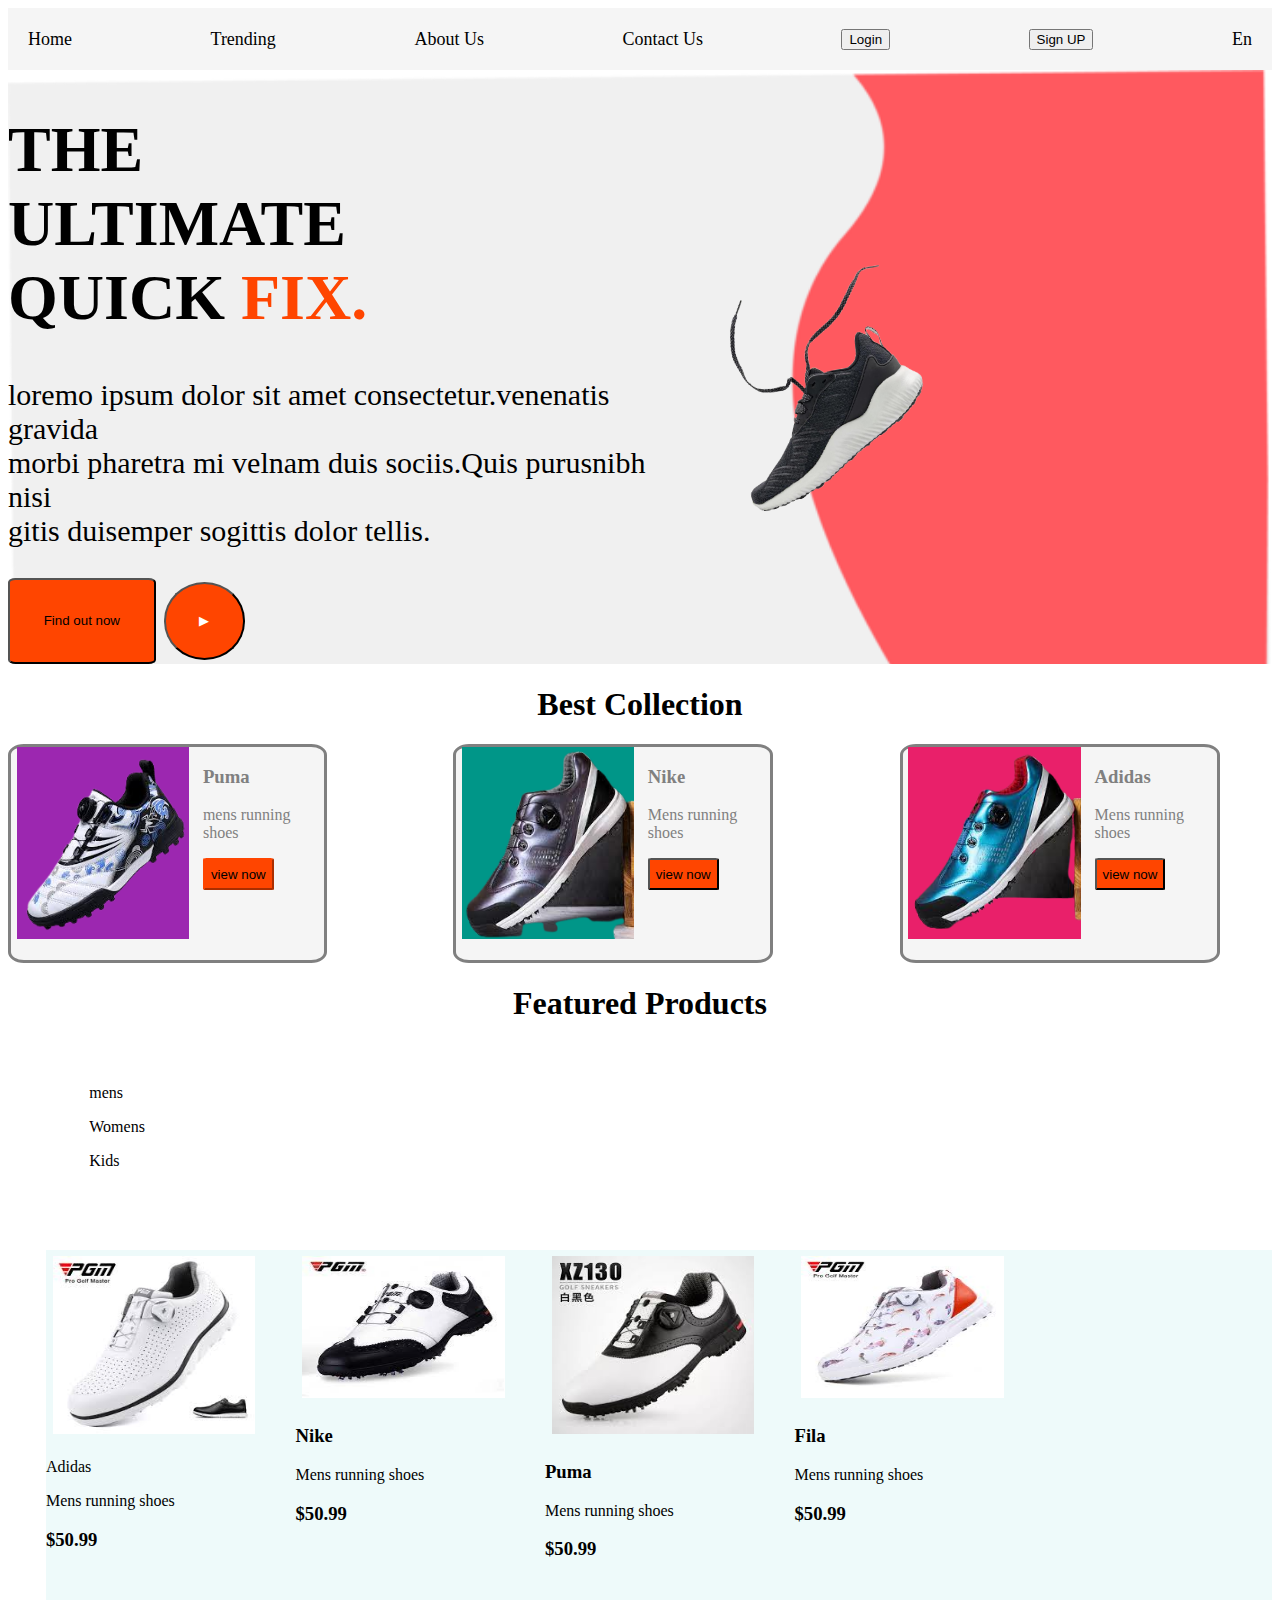
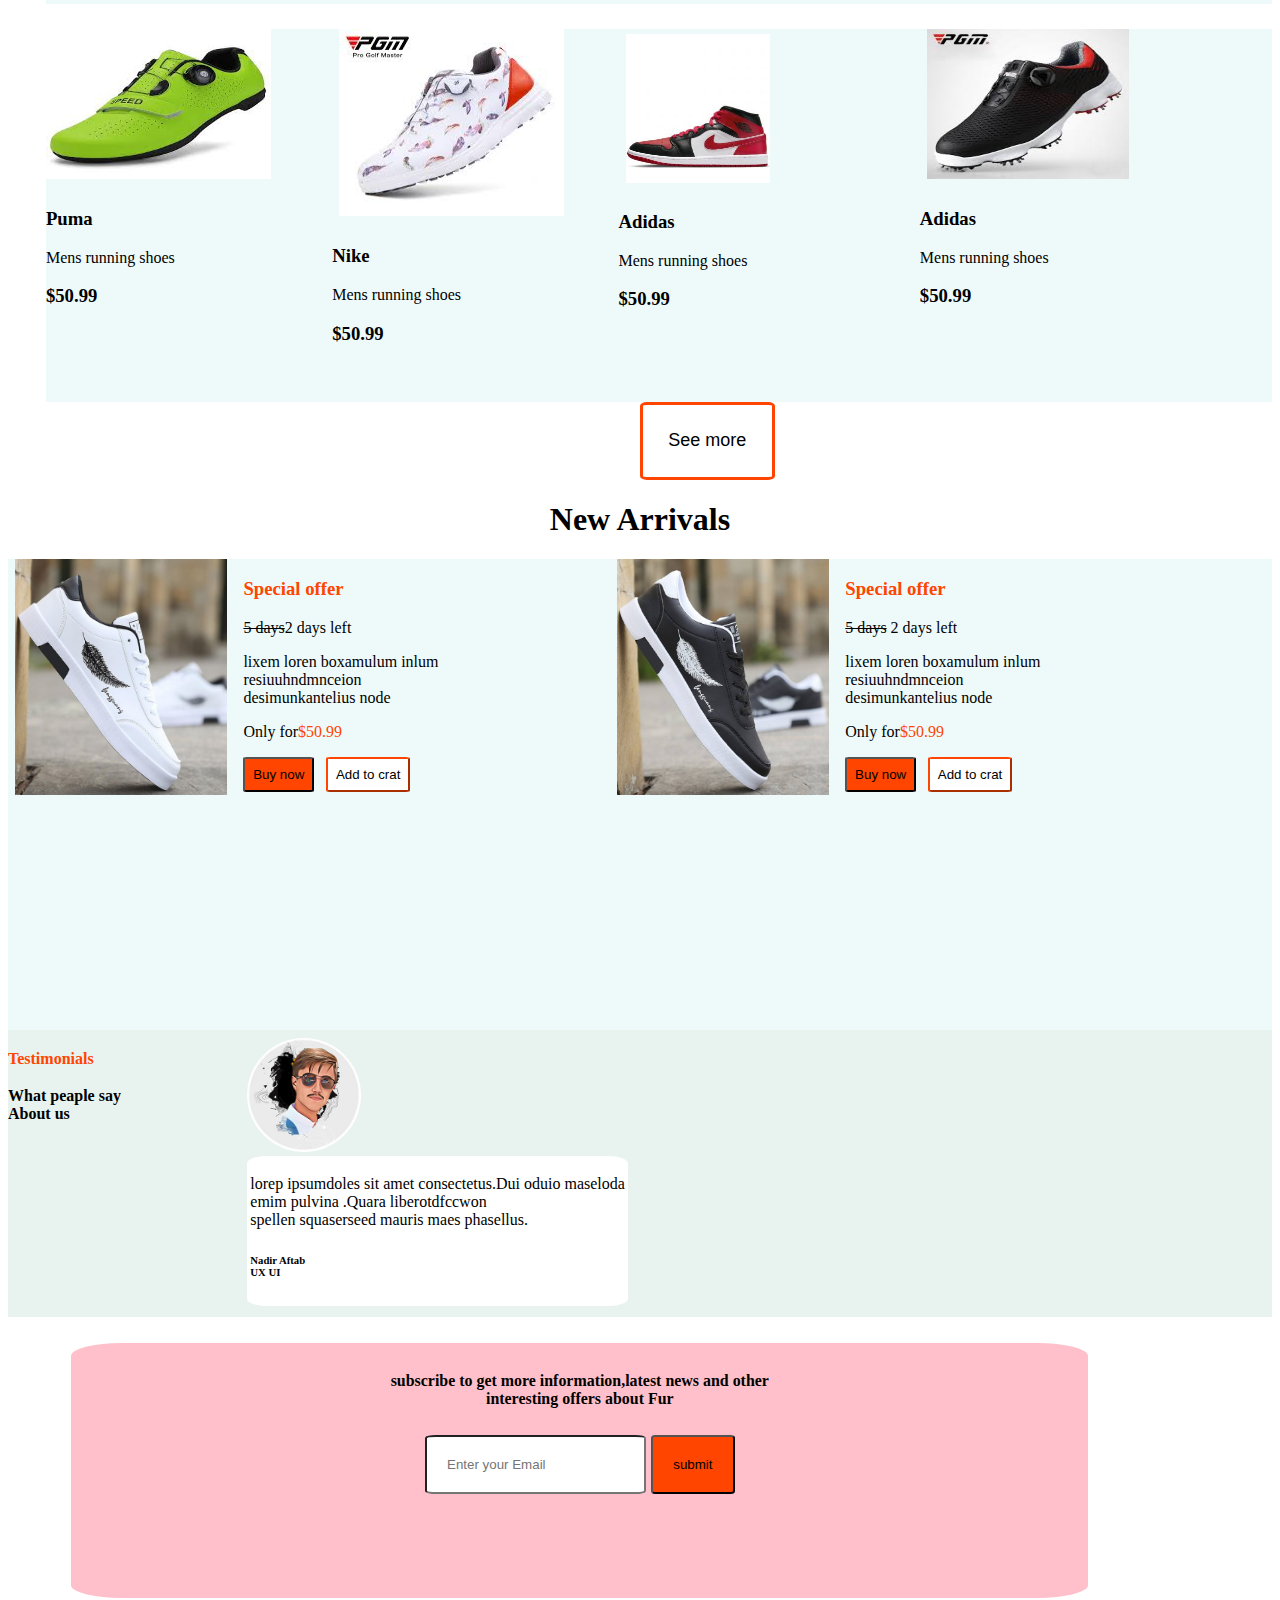
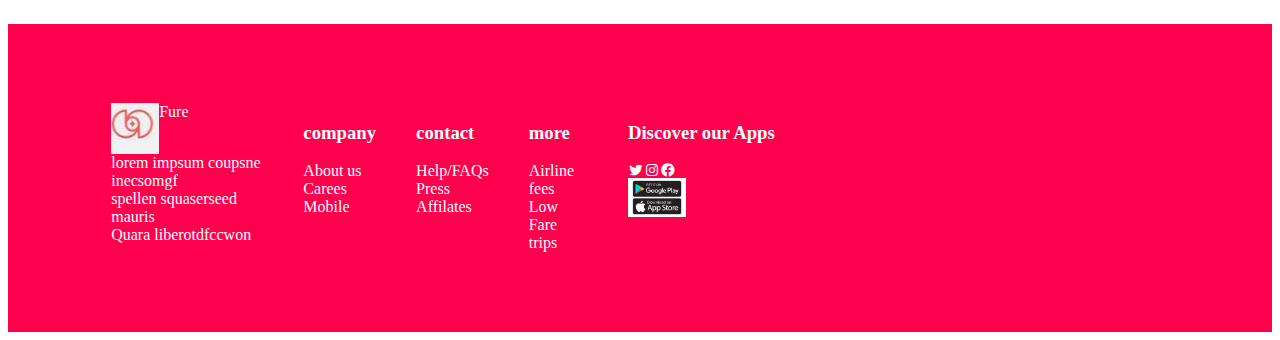
<file: index.html>
<!DOCTYPE html>
<html lang="en">
<head>
    <meta charset="UTF-8">
    <meta http-equiv="X-UA-Compatible" content="IE=edge">
    <meta name="viewport" content="width=, initial-scale=1.0">
    <title>shoe Website</title> 
    <link rel="stylesheet" href="/styles.css">
    <link rel="stylesheet" href="/media.css">
    <link href='https://unpkg.com/boxicons@2.1.4/css/boxicons.min.css' rel='stylesheet'>

</head>
<div class="body">
   <body>

<div class="nav">
    <a href="/index.html">Home</a>
    <a href="/mens.html">Trending</a>
    <a href="/vision.html">About Us </a>
    <a href="/forms.html">Contact Us</a>
    <a href="/index.html"><button>Login</button></a>
    <a href="/forms.html"><button>Sign UP</button></a>
    <a href="index.html">En</a>

</div>

<div class="go2">
    <div class="go">
<p><h1>THE <br> ULTIMATE <br>QUICK 
    <span class="fix">FIX.</span> </h1></p>
<P class="china">loremo ipsum 
    dolor sit amet consectetur.venenatis 
    gravida<br>morbi pharetra mi velnam duis
     sociis.Quis purusnibh nisi
    
    <br>gitis duisemper sogittis dolor tellis.<span></samp></P>
        <button class="solv">Find out now</button> <button class="play">&#9654;</button>
    </div>    
        <div class="picture"> 
            <img src="/images/logosport-removebg-preview.png" alt="" class="logo">
        
        </div> 
</div>
<div>
    <h1 class="colect">Best Collection</h1>
</div>

    <div class="better">

       <div class="di1">
        <div>
        <img src="images/mm3-removebg-preview.png" alt="" class="best1">
        </div> 
        <div>
        <h3>Puma</h3>
        <p>mens running<br>shoes</p>
        <button class="v1">view now</button>
        </div>
         </div>
        <div class="d2">
            <div>
        <img src="images/awix-removebg-preview.png" alt="" class="best2">
        </div>
         <div>
        <h3>Nike</h3>
        <p>Mens running <br>shoes</p>
        <button class="v2">view now</button>
         </div>
         </div>

        <div class="d3">
            <div>
        <img src="images/ruth-removebg-preview.png" alt="" class="best3">
        </div>
        <div>
        <h3>Adidas</h3>
        <p>Mens running <br>shoes</p>
        <button class="v3">view now</button>
            </div>
         </div>
         </div>
     <div>
     <h1 class="pro">Featured Products</h1>
     <div class="div2">
        <nav>
        <ul>
            <li><span class>mens</span></li>
            <li>Womens</li>
            <li>Kids</li>

        </ul>
        </nav>
     </div>

<div class="general">
        <div> 
            <img src="images/mm9.jpeg" alt="" class="sh1">
        <p>Adidas</p>
        <p>Mens running shoes</p>
        <h3>$50.99</h3>
        </div>
        <div>
        <img src="images/aw.jpeg" alt="" class="sh2">
        <h3>Nike</h3>
        <p>Mens running shoes</p>
        <h3>$50.99</h3>
        </div>
        <div>
        <img src="images/peri.jpeg" alt="" class="sh3"> 
        <h3>Puma</h3>
        <p>Mens running shoes</p>
        <h3>$50.99</h3>
    </div>
    <div>
        <img src="images/mm6.jpeg" alt="" class="sh4">
        <h3>Fila</h3>
        <p>Mens running shoes</p>
        <h3>$50.99</h3>
     </div> 
     </div>
    
        <div class="g2">
        <div>
           <img src="images/pes.jpeg" alt="" class="sh5">
            <h3>Puma</h3>
           <p>Mens running shoes</p>
           <h3>$50.99</h3>
    </div>
        <div>
        <img src="images/mm6.jpeg" alt="" class="sh6">
        <h3>Nike</h3>
        <p>Mens running shoes</p>
        <h3>$50.99</h3>
        </div>
        <div>
        <img src="images/paires.jpg" alt="" class="sh7">
        <h3>Adidas</h3>
        <p>Mens running shoes</p>
        <h3>$50.99</h3>
        </div>
        <div>
        <img src="images/mm8.jpeg" alt="" class="sh8">
        <h3>Adidas</h3>
        <p>Mens running shoes</p>
        <h3>$50.99</h3>
        </div>
     </div>
    </div> 
    <div>
    <button class="sea"><a href="mens.html">See more</a></button>
    </div>
    <div>
        <h1 class="new">New Arrivals</h1>
    </div>

 <div class="jum">
    <div class="jum1">
         <div class="image1">
              <img src="images/arrive1.jpg" alt="" class="arrive1">
         </div>
         <div>
            <h3 class="h">Special offer</h3>
            <p><del>5 days</del>2 days left</p>
            <p>lixem loren boxamulum inlum<br>resiuuhndmnceion<br>desimunkantelius node</p>
            <p>Only for<span class="p1">$50.99</span></p>
            <button class="b1">Buy now</button>&nbsp;&nbsp;&nbsp;<button class="a1">Add to crat</button>
          </div>
      </div>

    <div class="jum2">
        <div class="image2">
          <img src="/images/arrive2.jpeg" alt="" class="arrive2">
        </div>
        <div>
            <h3 class="hh">Special offer</h3>
            <p><del>5 days</del> 2 days left</p>
            <p>lixem loren boxamulum inlum<br>resiuuhndmnceion<br>desimunkantelius node</p>
            <p>Only for<span class="p2">$50.99</span></p>
            <button class="b2">Buy now</button>&nbsp;&nbsp;&nbsp;<button class="a2">Add to crat</button>
        </div>
    </div>
    </div>

    <div class="white">
        <div class="insights">
            <p><h1 class="test"> Testimonials</h1></p>
           <p><h1 class="speech">What peaple say <br>About us</h1></p>
        </div>
            

             <div class="mony">
                <div> 
                    <img src="images/nadir.jpg" alt="" class="nad">
                    <div class="indi">
                        <p>
                            lorep ipsumdoles sit amet 
                            consectetus.Dui oduio maseloda<br>emim pulvina .Quara liberotdfccwon<br>
                            spellen squaserseed mauris maes phasellus.<br><h6>Nadir Aftab<br>UX UI</h6>
    
                        </p>
                    </div>
                
                
                </div>
                 
                
             </div>

     </div>

       <div class="subscribe">
                    <h5>subscribe to get more information,latest news and other<br>interesting offers about Fur</h5>
                    <input type="text" placeholder="Enter your Email" class="bbf">
                    <button class="bf">submit</button> 
               </div>
    <div class="end"> 
    <div>  

        <ul>
        <li><img src="images/fur logo.jpeg" alt="">Fure</li>
         <li>lorem impsum coupsne inecsomgf <br>spellen squaserseed mauris<br>Quara liberotdfccwon</li>

        </ul>
    </div>
    <div class="company">
        
        <ul>
            <li><h3>company</h3></li>
            <li>About us </li>
            <li>Carees</li>
            <li>Mobile</li>
        </ul>
    </div>
    <div class="contact">

        <ul>
            <li><h3>contact</h3></li>
            <li>Help/FAQs</li>
        <li>Press</li>
        <li>Affilates</li>
        </ul>
    
    </div>
    <div class="more">
        
        <ul>
        <li><h3>more</h3></li>
        <li>Airline fees</li>
        <li>Low Fare trips</li>
        </ul>
        
    </div>
    <div class="discover">
        
        <ul>
            <li><h3>Discover our Apps</h3></li>
            <li>
                <i class='bx bxl-twitter'></i><i class='bx bxl-instagram'></i>
                <i class='bx bxl-facebook-circle'></i>
            </li>
           <li><img src="images/play.jpg" alt="" class="apple"></li>
        </ul>
    </div>
</div>


    
</body>
</html>
</file>
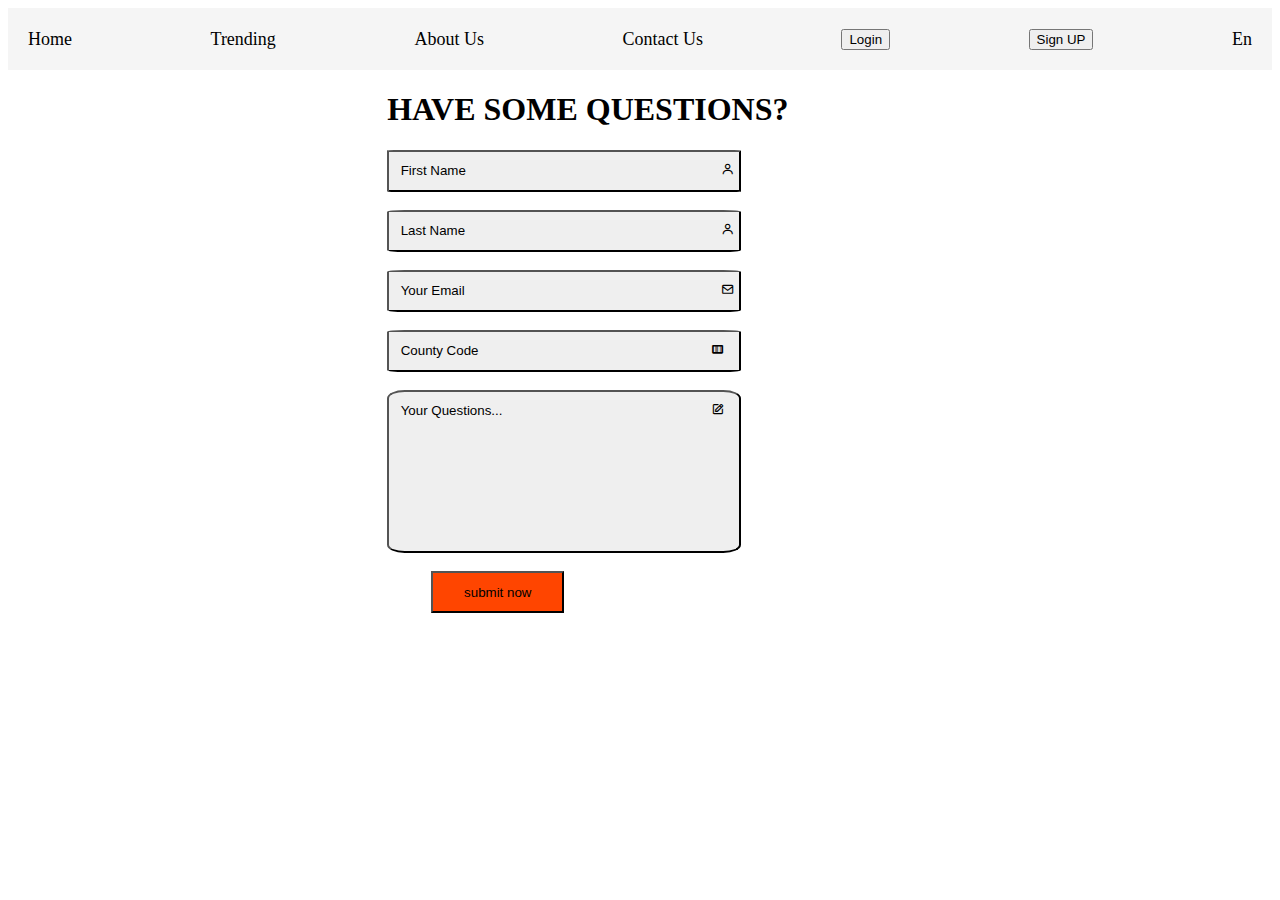
<file: forms.html>
<!DOCTYPE html>
<html lang="en">
<head>
    <meta charset="UTF-8">
    <meta http-equiv="X-UA-Compatible" content="IE=edge">
    <meta name="viewport" content="width=device-width, initial-scale=1.0">
    <title>Document</title>
    <link rel="stylesheet" href="/styles.css">
    <link rel="stylesheet" href="/media.css">
    <link href='https://unpkg.com/boxicons@2.1.4/css/boxicons.min.css' rel='stylesheet'>
</head>
<body>
    <div class="form"></div>

    <div class="nav">
        <a href="/index.html">Home</a>
        <a href="/mens.html">Trending</a>
        <a href="/vision.html">About Us </a>
        <a href="/forms.html">Contact Us</a>
        <a href="/index.html"><button>Login</button></a>
        <a href="/forms.html"><button>Sign UP</button></a>
        <a href="index.html">En</a>
    
    </div>
    
<div class="fm1">
    <h1>HAVE SOME QUESTIONS?</h1>
    <button class="ff1">First Name<span class="cone1"><i class='bx bx-user' ></i></button></span>
    <br><br>
    <button class="ff2">Last Name <span class="cone2"><i class='bx bx-user'></i></span></button>
    <br><br>
    <button class="ff3">Your Email <span class="cone3"><i class='bx bx-envelope'></i></span></button>
    <br><br>
    <button class="ff4">County Code <span class="cone5"><i class='bx bxs-barcode' ></i></span></button>
    <br><br>
    <button class="ff5">Your Questions... <span class="cone5"><i class='bx bx-edit'></i></span></button>
    <br><br>
    <button class="ff6">submit now</button>


</div>














</body>
</html>
</file>
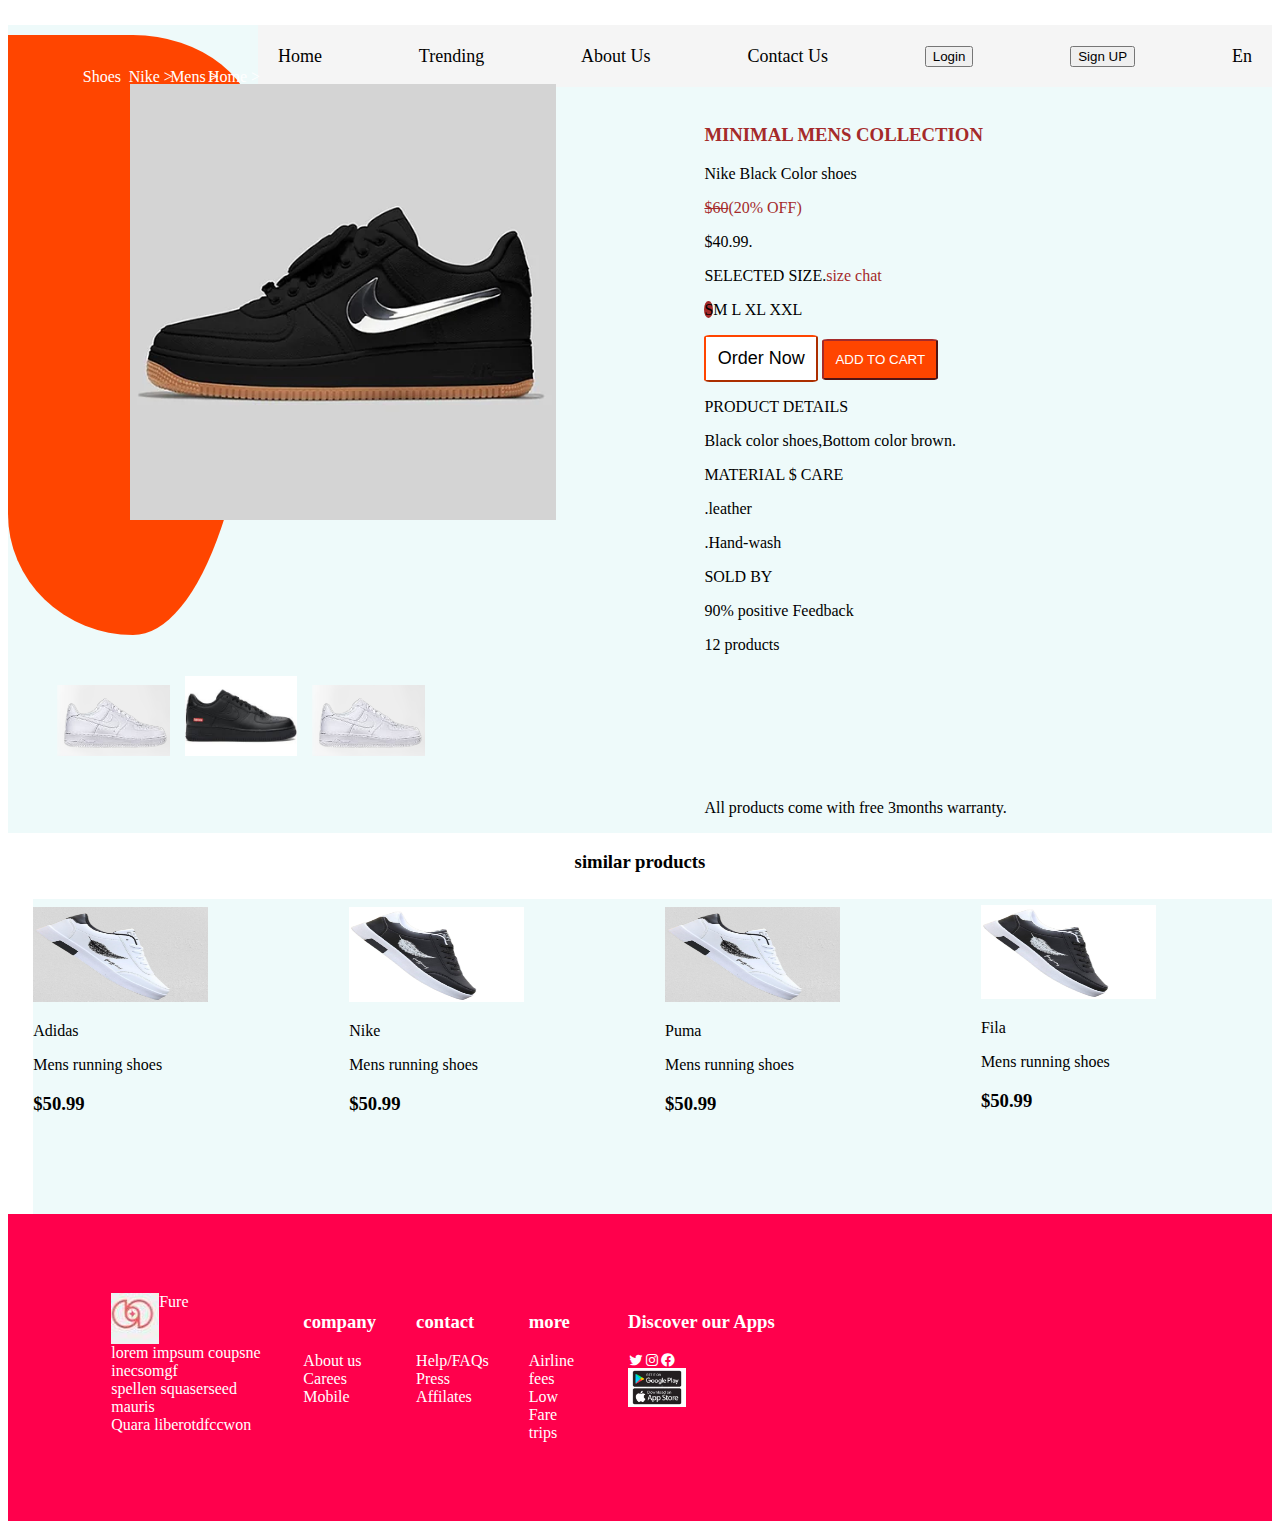
<file: mens.html>
<!DOCTYPE html>
<html lang="en">
<head>
    <meta charset="UTF-8">
    <meta http-equiv="X-UA-Compatible" content="IE=edge">
    <meta name="viewport" content="width=device-width, initial-scale=1.0">
    <title>Document</title>
    <link rel="stylesheet" href="/styles.css">
    <link href='https://unpkg.com/boxicons@2.1.4/css/boxicons.min.css' rel='stylesheet'>

</head>
<body>

    <div class="trace"></div>
    <div class="remarks">
        
        <div class="nav">
            <a href="/index.html">Home</a>
            <a href="/mens.html">Trending</a>
            <a href="/vision.html">About Us </a>
            <a href="/forms.html">Contact Us</a>
            <a href="/index.html"><button>Login</button></a>
            <a href="/forms.html"><button>Sign UP</button></a>
            <a href="index.html">En</a>
        
        </div>

        <div >
            <ul class="more2">
                <li>Home ></li>
                <li>Mens ></li>
                <li>Nike ></li>
                <li>Shoes</li>
            </ul>


        </div>
   


    <div class="main3">
        <div class="tick">
            <img src="images/nike.webp" alt="" class="sole">
    
        </div>
        <div class="essay">
            <h3 class="min">MINIMAL MENS COLLECTION</h3>
            <P>Nike Black Color shoes</P>
            <p class="persent"><del>$60</del>(20% OFF)</p>
            <P>$40.99.</P>
            <P>SELECTED SIZE.<span class="sz">size chat</span></p>
            <p><span class="blue">S</span>M  L  XL  XXL</p>
            <BUtton class="order"><a href="vision.html">Order Now</a></BUtton>        <button class="cart">ADD TO CART</button>
            <p>PRODUCT DETAILS</p>
            <P>Black color shoes,Bottom color brown.</P>
            <p>MATERIAL $ CARE</p>
            <P>.leather</P>
            <p>.Hand-wash</p>
            <p>SOLD BY</p>
            <P>90% positive Feedback</P>
            <p>12 products</p>
            <div class="main4">
                <div class="blacks">
                   <img src="images/nk-removebg-preview.png" alt="" class="black"> 
                   <img src="images/nk1.jpeg" alt="" class="black1">
                   <img src="images/nk-removebg-preview.png" alt="" class="black2">
                </div>
                <div class="warranty">
                    <p>All products come with free 3months warranty.</p>
    
                </div>
    
            </div>
    
        </div>
    
    </div>
    </div>
    
    
    <div>
        <h3 class="same">similar products</h3>
    </div>
    <div class="class">
        <div class="c1">
           <img src="images/arrive1-removebg-preview (1).png" alt="" class="five">
           <p>Adidas</p>
            <p>Mens running shoes</p>
            <h3>$50.99</h3>
        </div>
        <div class="c2">
            <img src="images/arrive2-removebg-preview (1).png" alt="" class="six">
            <p>Nike</p>
            <p>Mens running shoes</p>
            <h3>$50.99</h3>
        </div>
        <div class="c3"> 
             <img src="images/arrive1-removebg-preview (1).png" alt="" class="seven">
              <p>Puma</p>
               <p>Mens running shoes</p>
                <h3>$50.99</h3>
        </div>
        
        <div class="c4">
            <img src="images/arrive2-removebg-preview (1).png" alt="" class="eight">
            <p>Fila</p>
             <p>Mens running shoes</p>
            <h3>$50.99</h3>
    
        </div>  
    </div>
       <div class="end">
        <div>
    
            <ul>
                <li><img src="images/fur logo.jpeg" alt="" class="f">Fure</li>
                 <li>lorem impsum coupsne inecsomgf <br>spellen squaserseed mauris<br>Quara liberotdfccwon</li>
        
                </ul>
            </div>
            <div class="company">
                
                <ul>
                    <li><h3>company</h3></li>
                    <li>About us </li>
                    <li>Carees</li>
                    <li>Mobile</li>
                </ul>
            </div>
            <div class="contact">
        
                <ul>
                    <li><h3>contact</h3></li>
                    <li>Help/FAQs</li>
                <li>Press</li>
                <li>Affilates</li>
                </ul>
            
            </div>
            <div class="more">
                
                <ul>
                <li><h3>more</h3></li>
                <li>Airline fees</li>
                <li>Low Fare trips</li>
                </ul>
                
            </div>
            <div class="discover">
                
                <ul>
                    <li><h3>Discover our Apps</h3></li>
                    <li>
                        <i class='bx bxl-twitter'></i><i class='bx bxl-instagram'></i>
                        <i class='bx bxl-facebook-circle'></i>
                    </li>
                   <li><img src="images/play.jpg" alt="" class="apple"></li>
                </ul>
            </div>
        </div>
        </div>
    
    
        
































</body>
</html>
</file>
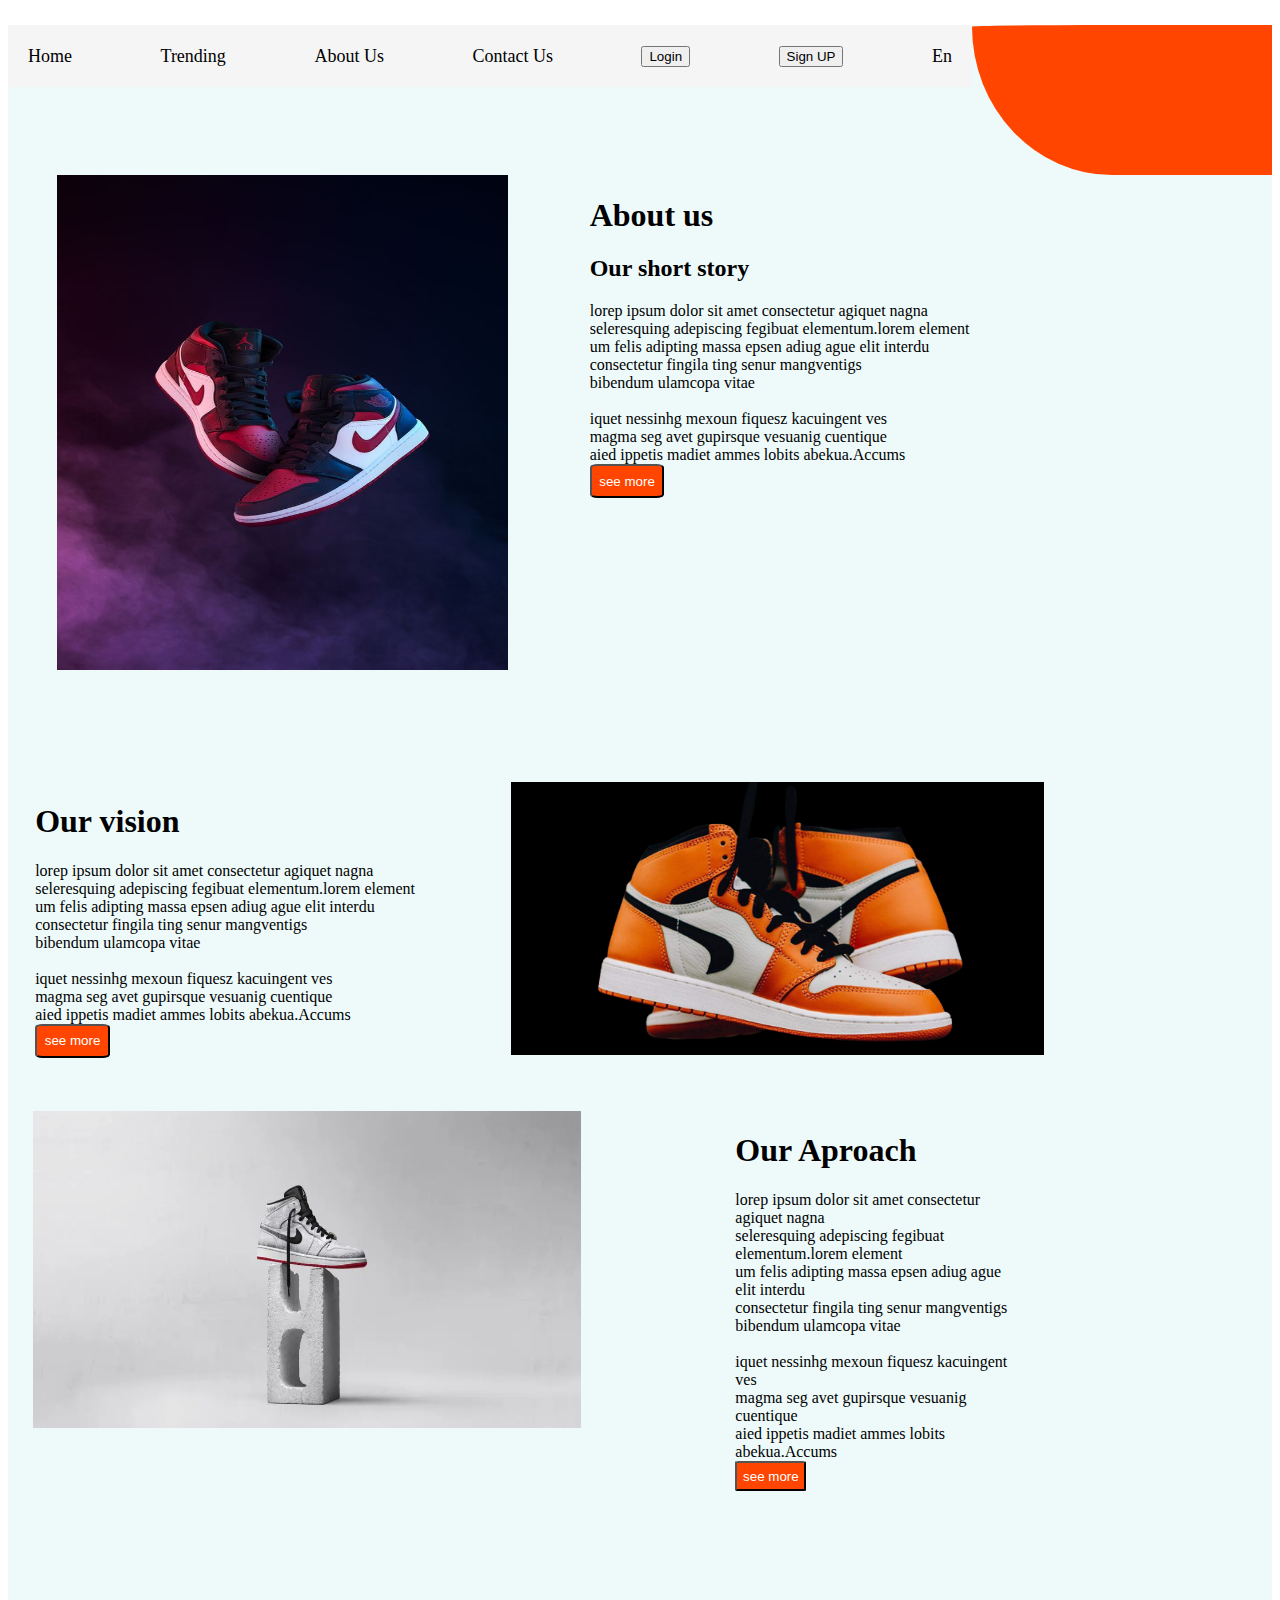
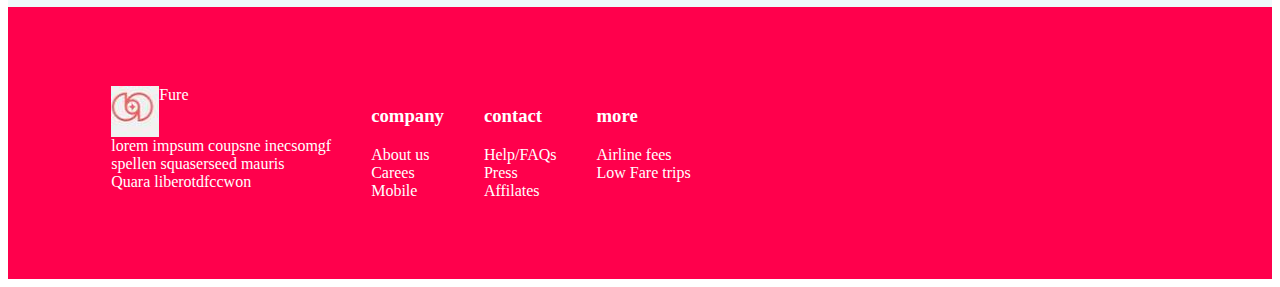
<file: vision.html>
<!DOCTYPE html>
<html lang="en">
<head>
    <meta charset="UTF-8">
    <meta http-equiv="X-UA-Compatible" content="IE=edge">
    <meta name="viewport" content="width=device-width, initial-scale=1.0">
    <title>Document</title>
    <link rel="stylesheet" href="/styles.css">
    <link href='https://unpkg.com/boxicons@2.1.4/css/boxicons.min.css' rel='stylesheet'>

</head>
<body>
    <div class="pop">

    </div>
    <div class="remarks">
      

        <div class="nav">
            <a href="/index.html">Home</a>
            <a href="/mens.html">Trending</a>
            <a href="/vision.html">About Us </a>
            <a href="/forms.html">Contact Us</a>
            <a href="/index.html"><button>Login</button></a>
            <a href="/forms.html"><button>Sign UP</button></a>
            <a href="index.html">En</a>
        
        </div>   
        
        <div class="remark">
        <div>
            <img src="images/pair.jpg" alt="" class="pp1">
        </div>
        <div class="pp4">
         <h1>About us</h1>
         <h2>Our short story</h2>
         <p>lorep ipsum dolor sit amet consectetur agiquet nagna<br>
        seleresquing adepiscing fegibuat elementum.lorem element<br>
        um felis adipting massa epsen adiug ague elit interdu<br>
        consectetur fingila  ting senur mangventigs<br>bibendum ulamcopa vitae<br>
        <br>
        iquet nessinhg mexoun fiquesz kacuingent ves<br>
        magma seg avet gupirsque vesuanig cuentique<br>
        aied ippetis madiet ammes lobits abekua.Accums<br>
        <button class="t1">see more</button></p>
        
        </div>
        </div>
        
        
        <div class="re">
            
                <div class="pp3">
                 <h1>Our vision</h1>
                  <p>lorep ipsum dolor sit amet consectetur agiquet nagna<br>
                  seleresquing adepiscing fegibuat elementum.lorem element<br>
                  um felis adipting massa epsen adiug ague elit interdu<br>
                consectetur fingila  ting senur mangventigs<br>bibendum ulamcopa vitae<br>
                 <br>
                 iquet nessinhg mexoun fiquesz kacuingent ves<br>
                magma seg avet gupirsque vesuanig cuentique<br>
                aied ippetis madiet ammes lobits abekua.Accums<br>
               <button class="t2">see more</button></p>
             
             </div>
             <div>
                <img src="images/20-removebg-preview.png" alt="" class="ooo">
                </div>
        </div>
        
        
        <div class="sun">
        <div class="pic">
            <img src="images/image.png" alt="" class="maroon">
        </div>
        
        <div class="pp2">
            <h1>Our Aproach</h1>
             <p>lorep ipsum dolor sit amet consectetur agiquet nagna<br>
             seleresquing adepiscing fegibuat elementum.lorem element<br>
             um felis adipting massa epsen adiug ague elit interdu<br>
           consectetur fingila  ting senur mangventigs<br>bibendum ulamcopa vitae<br>
            <br>
            iquet nessinhg mexoun fiquesz kacuingent ves<br>
           magma seg avet gupirsque vesuanig cuentique<br>
           aied ippetis madiet ammes lobits abekua.Accums<br>
          <button class="t3">see more</button></p>
        
        </div>
        
            </div>
            
            <div class="end"> 
            <div>  
        
                <ul>
                <li><img src="images/fur logo.jpeg" alt="">Fure</li>
                 <li>lorem impsum coupsne inecsomgf <br>spellen squaserseed mauris<br>Quara liberotdfccwon</li>
        
                </ul>
            </div>
            <div class="company">
        
                <ul>
                    <li><h3>company</h3></li>
                    <li>About us </li>
                    <li>Carees</li>
                    <li>Mobile</li>
                </ul>
            </div>
            <div class="contact">
        
                <ul>
                    <li><h3>contact</h3></li>
                    <li>Help/FAQs</li>
                <li>Press</li>
                <li>Affilates</li>
                </ul>
            
            </div>
            <div class="more">
                
                <ul>
                <li><h3>more</h3></li>
                <li>Airline fees</li>
                <li>Low Fare trips</li>
                </ul>
                
            </div>
        





</body>
</html>
</file>
<file: styles.css>
.body{
    overflow-x: hidden;
    overflow-y: scroll;
    white-space: 1%;
    width: 100%;
    height: 10%;

}


.introduction{
    text-align: center;
     background-color:white;
    text-decoration: none;
    color:black;
    font-size: large;


}
.app{
    text-decoration: none;
    
}

.play{
    border-radius: 50%;
    background-color: orangered;
    color: white;
    height: 13%;
    width: 12%;
}
.nav {
    display: flex;
    justify-content: space-between;
    align-items: center;
    background-color:whitesmoke;
    padding: 20px;
    text-decoration: solid;
    color: black;
  }
  
   a {
    color: black;
    text-decoration: none;
    font-size: large;
  }
  
   nav button {
    background-color: white;
    color: grey;
    padding: 5px 10px;
    border: none;
    border-radius: 5px;
    font-weight: bold;
  }
.fix{
    text-decoration: none;
    color: orangered;
}
.go{
text-decoration: solid;
color: black;
font-size: xx-large;


}
.logo{
    margin-left: -40%;
    padding: 0% 30%;
    height: 50%;
    width: 70%; 
    border-radius: 50%; 
    margin-top: 30%; 
    transform: rotate(-5deg);
}
.go2{
    display: flex;
    background-image: url(/images/bg_720.png);
    background-repeat: no-repeat;
    background-size: cover;
    background-color: white;
}
.solv{
    background-color:orangered;
    border-radius: 5%;
    padding: 5%;

}
.pop{
    float: right;
    width: 300px;
    height: 150px;
    background-color: orangered;
    border-radius: 850px /10px 0px 0px 900px;
}
.trace{
    margin-top: 10px;
    float: left;
    height: 600px;
    width: 250px;
    background-color: orangered;
    border-radius: 1550px/0px 1250px 4550px 1500px ;
}


.china{
    
    font-size: 30px;

}
.white{
    display: flex;
    gap: 10%; 
    background-color: rgb(232, 243, 239);  
}
.speech{
    text-decoration: none;
    color: black;
    font-size: smaller;
}
.insights{
    font-size:larger;
    text-decoration: solid;
    font: bolder;
}
.better{
    display: flex 10%;
    width: 100%;
}
.best1{
margin-bottom: 3%;
padding: 0% 3%;
height: 90%;
width:90%;


}
.s{
    height: 1%;
    width: 2%;
}
.sea{
    padding: 2%;
}
.colect{
    text-align: center;
    background-color: white;
     
}

.best2{

    margin-bottom:3%;
    padding: 0% 3%;
    height: 90%;
    width:90%;
  

}
.general2{
    border: solid;
    color:white;
}
.best3{

    margin-bottom: 3%;
    padding: 0% 3%;
    height: 90%;
    width:90%;

       
}
.di1{
    display: flex; 
    border:solid;
    color:grey;
    border-radius: 5%;
    background-color: whitesmoke;
    
}

.d2{
    display: flex; 
    border: solid;
    color:grey;
    border-radius: 5%;
    background-color: whitesmoke;

}
.d3{
     display: flex;
     border: solid;
    color:grey;
    border-radius: 5%;
    background-color:whitesmoke;
    
}
.better{
  display: flex; 
  gap: 10%;
  
 
}
.v1{
background-color:orangered;
height: 15%;
border-radius: 5%;
border-color:orangered;
}
.v2{
    background-color:orangered;
    height: 15%;
    border-radius: 5%;
}
.v3{
    background-color:orangered;
    height: 15%;
    border-radius: 5%;
   
}
.sh1{
    margin-bottom: 2%;
    padding: 0% 3%;
    height: 50%;
    width:90%;
    margin-top: 3%;

    
}
.sh2{
    margin-bottom: 2%;
    padding: 0% 3%;
    height: 40%;
    width:90%;
    margin-top: 3%;
    
    
}
.sh3{
    margin-bottom: 2%;
    padding: 0% 3%;
    height: 50%;
    width:90%;
    margin-top: 3%;
    
    
}
.sh4{
    margin-bottom: 2%;
    padding: 0% 3%;
    height: 40%;
    width:90%;
    margin-top: 3%;
    
    
}
.sh5{
    margin-bottom: 3%;
    height: 40%;
    width:100%;
    

}
.sh6{
    margin-bottom: 3%;
    padding: 0% 3%;
    height: 50%;
    width:100%;



}
.sh7{
    margin-bottom: 2%;
    margin-top: 2%;
    padding: 0% 3%;
    height: 40%;
    width:60%
    
    
    
      
    
}
.sh8{
    margin-bottom: 3%;
    padding: 0% 3%;
    height: 40%;
    width:90%;
    
    
    
}
.div2{
    display:inline-block;
    padding: 2%;
    gap:5%;


}
.div2 ul li{
    list-style: none;
    margin: 1rem;
    font: size 30px;
    text-decoration: solid;   
    
}
.men{
    text-decoration: none;
    color: orangered;
}
.users{
    display: flex;
    
}
.user{
    display: flex;
    
}
.general{
    display:flex;
    border: none;
    color: black;  
    gap:2%;
    margin-top: 3%;
    background-color: rgb(238, 250, 250);
    margin-left: 3%;


    

}
.g2{
    display: flex;
    border: none;
    color: black;
    gap: 5%;
    margin-top: 2%;
    margin-left: 3%;
    background-color: rgb(238, 250, 250);
}
.pink{
    background-color: plum;
    
}
.end{
    display: flex;
    background-color:rgb(255, 0, 76);
    padding: 5%;


}
.end ul li{
    list-style: none;
    display: flex;
    text-decoration: none;
    color: white;
}
.apple{
    width: 10%;
    height: 5%;
}
.bf{
    padding: 2%;
    background-color: orangered;
    margin-bottom: 10%;
    border-radius: 5%;
}
.bbf{
    padding: 2%;
    background-color:white;
    border-radius: 5%;  
}
.arrive1{
    margin-bottom:2%;
    padding: 0% 3%;
    height: 50%;
    width: 90%;

}
.arrive2{
    margin-bottom:2%;
    padding: 0% 3%;
    height: 50%;
    width: 90%  
}
.jum{
    display: flex;
    background-color: rgb(238, 250, 250);
     
}
.jum1{
    display: flex;
    text-decoration: none;
    color: black;
    
}
.jum2{
    display: flex;
    text-decoration: none;
    color: black;
    
    
    
}
.p1{
    color: orangered;
}
.p2{
    color: orangered;
}
.h{
    color: orangered;   
}
.hh{
    color: orangered;
}
.sea{
background-color:white;
border-radius: 5%;
border: solid;
margin-left: 50%;
text-decoration: none;
color: orangered;
border-color: orangered;


}
.new{
text-align: center;
}

.b1{
background-color: orangered;
border-radius: 5%;
padding: 4%;

}
.a1{
    background-color: white;
    border-radius: 5%;
    border-color: orangered;
    padding: 4%;
    

}
.b2{
    background-color:orangered;
    border-radius: 5%;
    padding: 4%;
    
}
.a2{
    background-color:white;
    border-radius: 5%;
    padding: 4%;
    border-color:orangered;
}
.pro{
    text-align: center;
     
}


.model{

    background-color: pink;
    text-align: center;
    display: block;
}
.sub{
    background-color:plum;
    height: 20%;
    width: 30%;
}
.nad{
    border-radius: 50%;
    height: 30%;
    width: 30%;
    margin-top:2%;


}
.test{

    text-decoration: none;
    color: orangered;
    font-size:medium;
}
.mony{
    display: block;

}
.indi{
    border: solid;
    color: white;
    border-color:white;
    border-radius: 5%;
    background-color: white;
    text-decoration: none;
    color: black;
    margin-bottom:3%;
}
.subscribe{
    border: solid;
    background-color:pink;
    border-color:pink;
    text-align: center;
    text-decoration: none;
    color: black;
    font-size: larger;
    border-radius: 5%;
    margin-top:2%;
    margin-left:5%;
    margin-bottom:2%;
    width: 80%;
    height: 20%;


}
.contact{
display: block;
text-align: left;
}
.more{
    display: block;
    text-align: left;
}
.company{
    display: block;
    text-align: left;
}

.discover{
    display: block;
    text-align: left;
}

.sole{
    width: 100%;
    height: 60%;
    margin-top:-5%;
    margin-left: -30%;

    
}
.more2{
    display: flex;
    list-style: none;
    margin-bottom: 2px;
    
}
.left{
    float: inline-end;
    margin-left: 350px;
    display: flex;
}
.rigth{
    float: inline-start;
    margin-left: -270px;


}

.mission{
    float: inline-end;
    margin-left: 100px;
    display: flex;

}
.more2  li{
    margin-left: -90px;
    gap: 5%;
     margin-top:-35px ;
     text-decoration: none;
     color: white;

}

.main2{
    
    background-repeat: no-repeat;
    background-size: 5%;
    background-color: rgb(238, 250, 250);

}

.one{
    display: flex;

}

.one ul li{
    list-style: none;
    display: inline-block;
    margin: 1rem;
    
    
}
.info{
    color: orangered;
}
.two{
    display:flex;

    
}
.two ul li{
    list-style: none;
    margin: 1rem;
    background-color: rgb(238, 250, 250);
 
}
.main3{
    display: flex;
    gap: 2%;
    background-color: rgb(238, 250, 250);
}
.main4{
    display: block;
}
.black{
    width: 20%;
    height: 10%;
    padding: 1%;
    margin-bottom: 3%;

}
.black1{
    width: 20%;
    height: 10%;
    padding: 1%;
    margin-bottom: 3%;

}
.black2{
    width: 20%;
    height: 10%;
    padding: 1%;
    margin-bottom: 3%;

}
.f{
    background-color: rgb(165, 42, 73);
}
.blue{
  border-radius: 50%;
  background-color: brown;
  width: 10%;
  height: 5%;

}
.blacks{
    margin-right: 1%;
    position: relative;
    left: -115%;
    margin-top:2%;
    background-color: rgb(238, 250, 250);
}
.cart{
    background-color: orangered;
    border-color: brown;
    text-decoration: none;
    color: white;
    padding: 2%;
    border-radius: 5%;


}
.order{
border-color: orangered;
text-decoration: none;
color: orangered;
font-size: large;
background-color: white;
padding:2%;
border-radius: 5%;

}
.essay{
    text-decoration: solid;
    color: black;
}

.sz{
    text-decoration: none;
    color: brown;
}
.persent{
    color: brown;
}
.min{
    color: brown;
}

.five{
    height:30%;
    width:60%;
    margin-top: 3%;
}
.six{
    height: 30%;
    width:60%;
    margin-top: 3%;
}
.seven{
    height: 30%;
    width:60%;
    margin-top: 3%;
}
.eight{
    height: 30%;
    width:60%;
    margin-top:2%;
}
.class{
    display: flex;
    gap:2%;
    margin-top: 2%;
    margin-left:2%;
    background-color: rgb(238, 250, 250);

}
.same{
    text-align: center;
    text-decoration: solid;
    color: black;
    font-size: auto;
}

.remark{
    display: flex;
    margin-left: 3%;
    gap: 1%;
    width: 80%;
    height: 40%;
    

       
}
.pp1{
    width: 80%;
    height: 70%;
    margin-left:2%;

}
.ooo{
    height: 90%;
    width: 80%;
    background-color: grey;
}
.re{
    display: flex;
    margin-left:5%;
    gap: 5%;
    margin-bottom:2%;
    position: relative;
    top: -100px;
}

.sun{
    display:inline-flex;
    gap:3%;
    margin-left:2%;
    position: relative;
    top: -100px;
}

.maroon{
width: 60%;
height: 80%;
background-color: grey;

}
.pp2{
position: relative;
left: -20%;
}
.pp3{
    position: relative;
    right: 3%;
}
.pp4{
    position: relative;
    right: 3%;
    
}
.t1{
padding: 2%;
border-radius: 10%;
background-color: orangered;
text-decoration: none;
color: white;
}
.t2{
    padding: 2%;
    border-radius: 10%;
    background-color: orangered;
    text-decoration: none;
    color: white;
}
.xxx{
    margin-left: 120%;
    display: flex;
    gap: 2em;
}
.t3{
    padding: 2%;
    border-radius: 5%;
    background-color: orangered;
    text-decoration: none;
    color: white;
}
.remarks{
    display: block;
    margin-top: 2%;
    background-color: rgb(238, 250, 250);
    width: 100%;
    height: 40%;
} 



.forms{
    margin-left: 30%;
}

.q1{
    width: 20%;
    height: 10%;
    padding: 1%;
    border-radius: 2%;
}
.q2{
    width: 20%;
    height: 10%;
    padding: 1%;
    border-radius: 2%;

}
.q3{
    width: 20%;
    height: 10%;
    padding: 1%;
    border-radius: 5%;
}
.q4{
    width: 20%;
    height: 10%;
    padding: 1%;
    border-radius: 2%;
}
.q5{
    width: 20%;
    height: 10%;
    padding: 3%;
    border-radius: 2%;
    padding-bottom: 10%;
}
 .fm1{
    text-align: left;
    /* margin-left: 20%; */
    padding-bottom: 3%;
    padding-left: 30%;
    
 } 
 .ff1{
    padding: 1.3%;
     width: 40%; 
    text-align: left;
    border-radius: 2%;

 }  
 .ff2{
    padding: 1.3%;
    width: 40%;
    text-align: left;
    border-radius: 5%;

 } 
 .ff3{
    padding: 1.3%;
    width: 40%;
    text-align: left;
    border-radius: 5%;

 } 
 .ff4{
    padding: 1.3%;
    width: 40%;
    text-align: left;
    border-radius: 5%;

 } 
 .ff5{
    padding: 1.3%;
    width: 40%;
    padding-bottom: 15%;
    text-align: left;
    border-radius: 5%;

 } 
 .ff6{
    background-color:orangered;
    padding: 1.3%;
    width: 15%;
    margin-left: 5%;

 } 
 
 .cone1{
    float: right;
    width: 2%;
    height: 1%;
 }
 .cone2{
    float: right;
    width: 2%;
    height: 1%;
 }
 .cone3{
    float: right;
    width: 2%;
    height: 1%;
 }
 .cone4{
    float: right;
    width: 2%;
    height: 1%;
 }
 .cone5{
    float: right;
    width:5%;
    height: 5%;
 }
</file>
<file: media.css>
@media screen and(max-width:800px){

}

@media (min-width:820px)and (max-width:1000px ){
    .nav3{
        gap: 5%;
    }
    .indi{
        width: 5%;
        height: 2%;
    }
    .go{
        font-size: small;
    }
    .go2{
        font-size:small;
    }
    .general{
        gap: 1%;
        display: grid (2fr);
        font-size: smaller;
}
.sole {
    width: 80%;
    height: 60%;
}
.body{
    width: 100%;
    height: 100%;
}
.nav3{
    font-size: larger;
    overflow: hidden;
}
.xx ul li{
    overflow: hidden;
        
}
.xxx ul li{
    overflow: hidden;
}
}

@media(min-width:500px)and (max-width:770px ){
    .sole {
        width: 80%;
        height: 60%;
        display: block;
    }
    .main3{
        display: flex;
    }
    
    .nav3{
        font-size: smaller;
        overflow: hidden;
    }
    .xx{
        overflow: hidden;
    }
    .xxx{
        overflow: hidden;
    }
    
}
@media (min-width:770px)and (max-width:1024px ){
    .one ul li{
        display: inline-block;
        grid-template-columns:10px;
    }

    .xx ul li{
        list-style: none;
        display: block;
    
    }
}
@media (min-width:1030px)and (max-width:1200px ){
    .go2{
        font-size: larger;
        gap: 1%;
        width: 100%;
        height: 100;
    }
    
}
</file>
